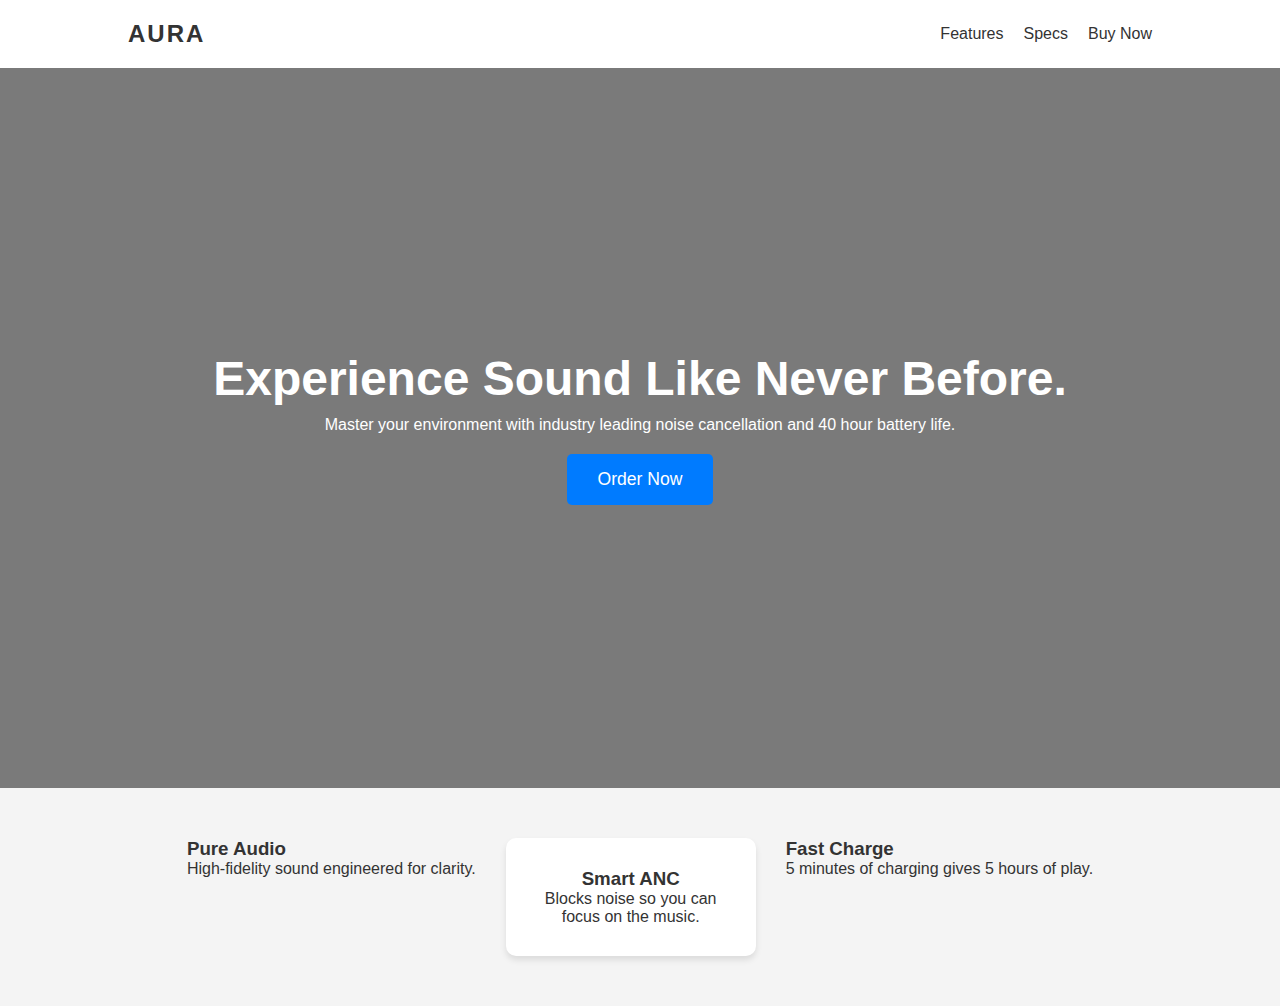
<file: landingpage.html>
<!DOCTYPE html>
<html lang="en">
    <head>
        <meta charset="UTF-8">
        <meta name="viwport" content="width=device-width, initial-scale=1.0">
        <title>Aura Tech Premium Sound.</title>
        <link rel="stylesheet" href="prolandingpage.css">
    </head>
    <body>
        <nav class="navbar">
            <div class="logo">AURA</div>
            <ul class="nav-links">
                <li><a href="#">Features</a></li>
                <li><a href="#">Specs</a></li>
                <li><a href="#" class="btn-nav">Buy Now</a></li>
            </ul>
        </nav>
        <header class="hero">
            <div class="hero-content">
                <h1>Experience Sound Like Never Before.</h1>
                <p>Master your environment with industry leading noise cancellation and 40 hour battery life.</p>
                <button class="cta-btn">Order Now</button>
            </div>
        </header>
        <section class="features">
            <div class="featur-card">
                <h3>Pure Audio</h3>
                <p>High-fidelity sound engineered for clarity.</p>
            </div>
            <div class="feature-card">
                <h3>Smart ANC</h3>
                <p>Blocks noise so you can focus on the music.</p>
            </div>
            <div class="featured-card">
                <h3>Fast Charge</h3>
                <p>5 minutes of charging gives 5 hours of play.</p>
            </div>
        </section>
    </body>
</html>
</file>
<file: prolandingpage.css>
/* General styles */
* {
    margin: 0;
    padding: 0;
    box-sizing: border-box;
    font-family: 'Segoe UI', Tahoma, Geneva, Verdana, sans-serif;
}

body {
    background-color: #f4f4f4;
    color: #333;
}

/* navigation */
.navbar {
    display: flex;
    justify-content: space-between;
    align-items: center;
    padding: 20px 10%;
    background: #fff;
}

.logo {
    font-size: 1.5rem;
    font-weight: bold;
    letter-spacing: 2px;
}

.nav-links {
    list-style: none;
    display: flex;
    gap: 20px;
}

.nav-links a {
    text-decoration: none;
    color: #333;
    font-weight: 500;
}

/* Hero section */
.hero {
    height: 80vh;
    display: flex;
    align-items: center;
    justify-content: center;
    text-align: center;
    background: linear-gradient(rgba(0, 0, 0, 0.5), rgba(0, 0, 0, 0.5)), url('https://images.unsplash.com/photo-1505740420928-5e560c 06d30e?auto=format&fit=crop&w=1350&q=80');
    background-size: cover;
    background-position: center;
    color: white;
}

.hero-content h1 {
    font-size: 3rem;
    margin-bottom: 10px;
}

.cta-btn {
    padding: 15px 30px;
    font-size: 1.1rem;
    background-color: #007bff;
    color: white;
    border: none;
    cursor: pointer;
    margin-top: 20px;
    border-radius: 5px;
}

/* features section */
.features {
    display: flex;
    justify-content: center;
    gap: 30px;
    padding: 50px 10%;
    flex-wrap: wrap;
}

.feature-card {
    background: white;
    padding: 30px;
    border-radius: 10px;
    box-shadow: 0 4px 6px rgba(0, 0, 0, 0.1);
    width: 250px;
    text-align: center;
}
</file>
